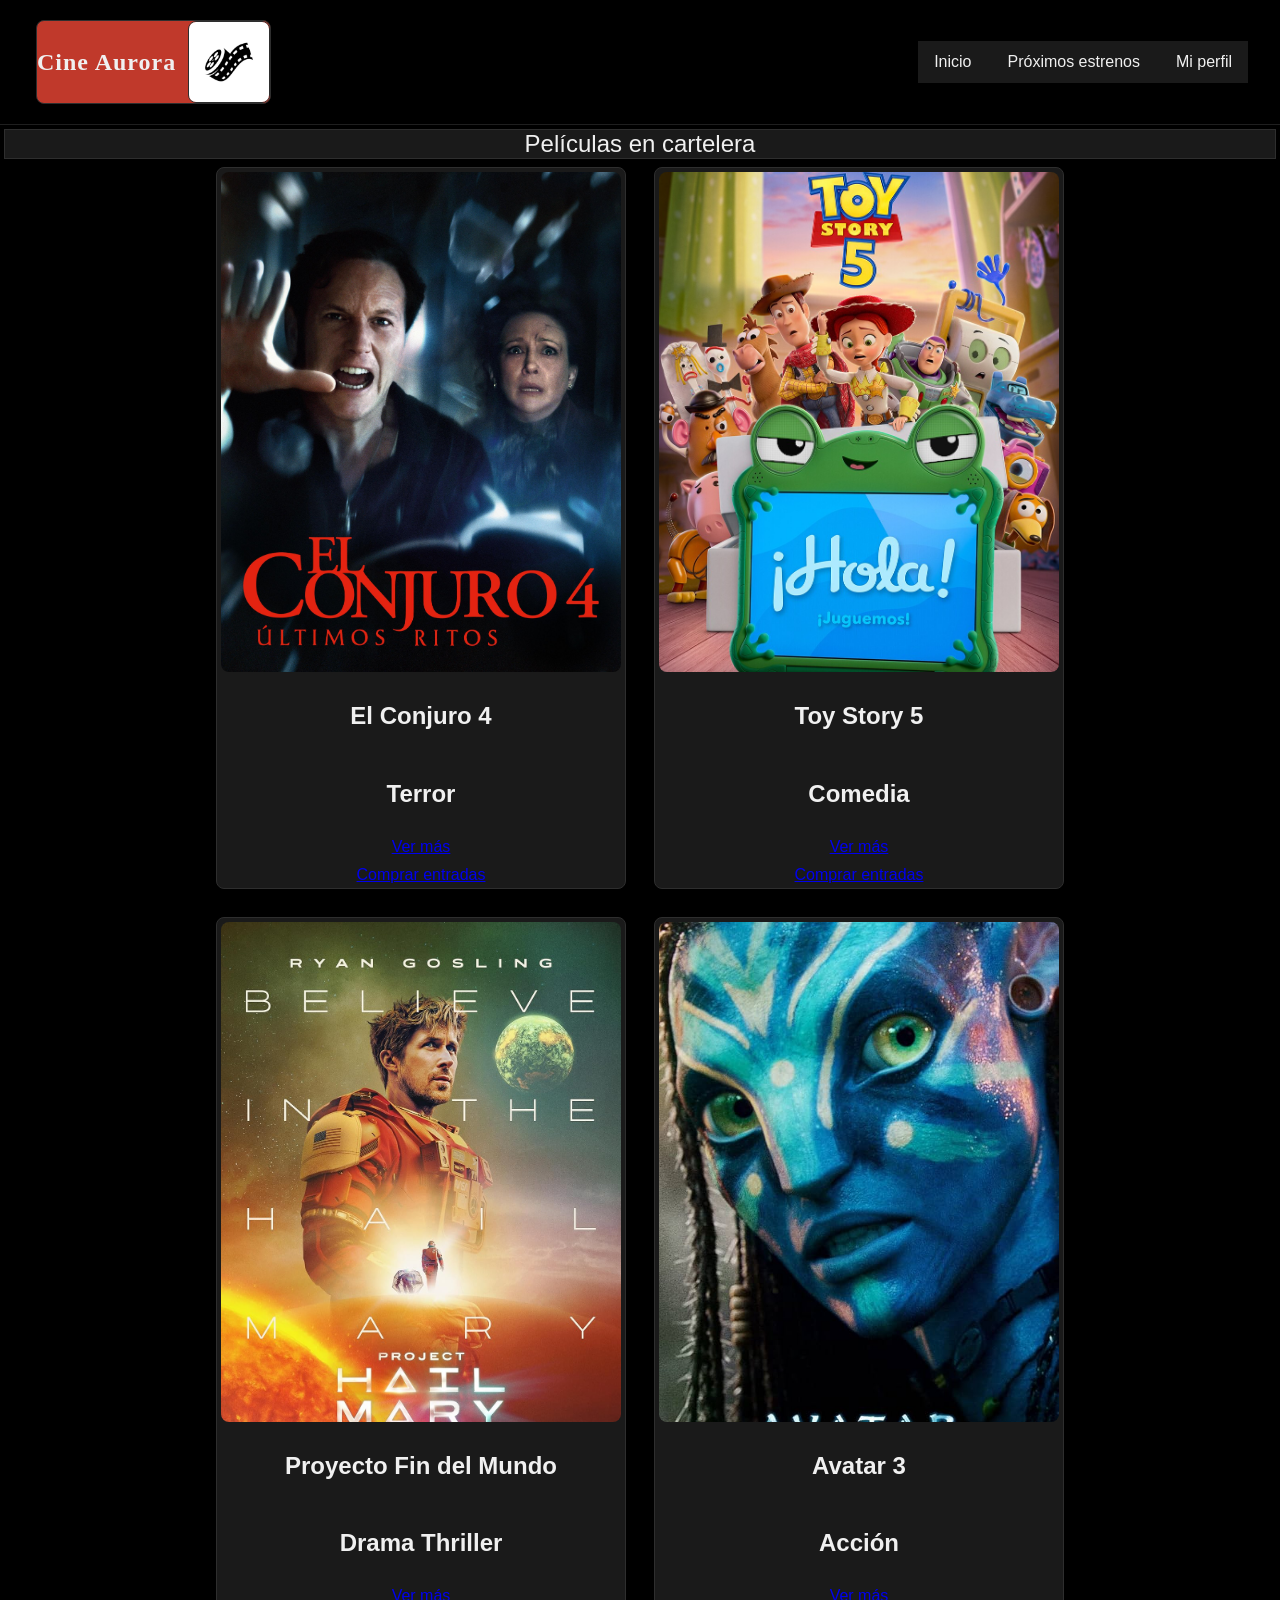
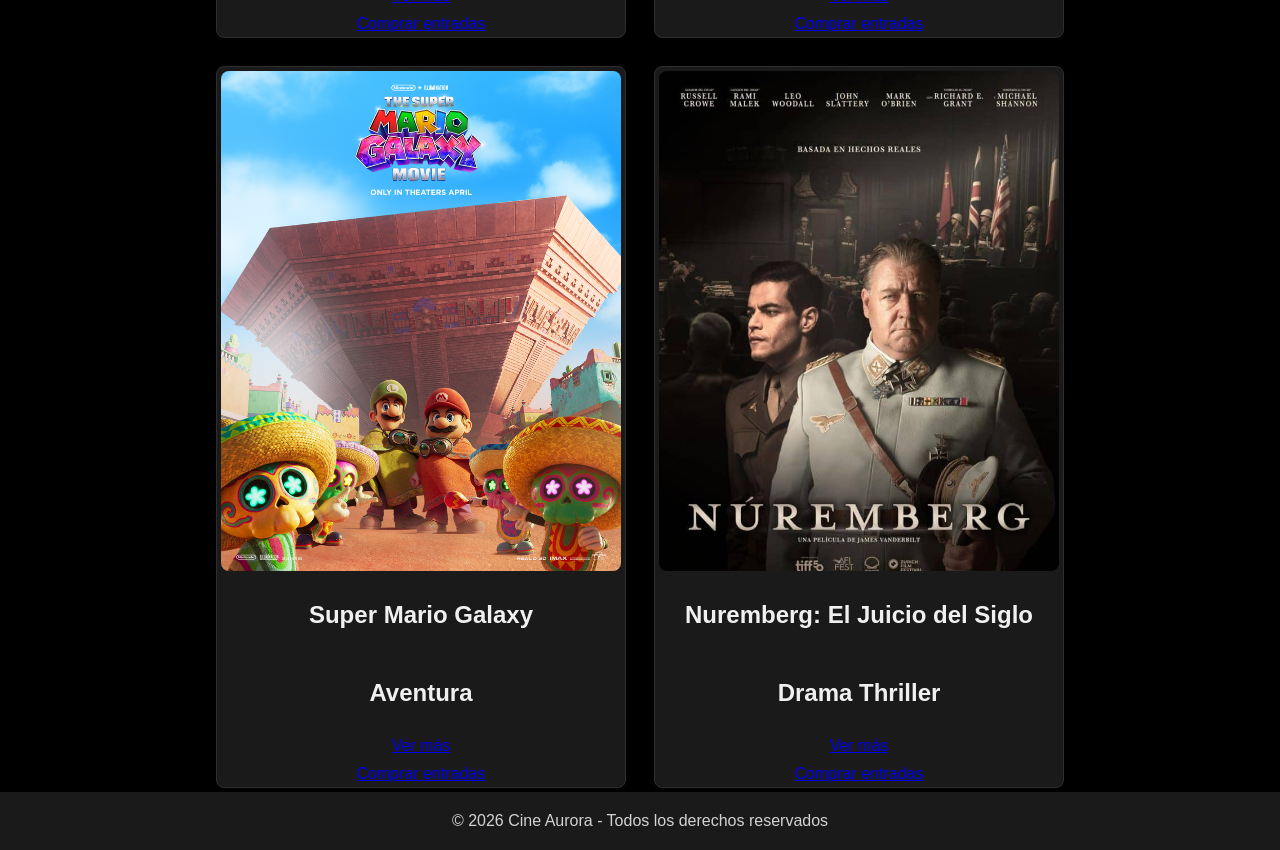
<file: index.html>
<!doctype html>
<html lang="es">
  <head>
    <meta charset="UTF-8" />
    <meta name="viewport" content="width=device-width, initial-scale=1.0" />
    <title>Cine Aurora 📽️</title>
    <meta name="description" content="Cine Aurora - Tu destino para disfrutar del mejor cine en la ciudad. Descubre las últimas películas, compra tus entradas y vive la experiencia cinematográfica al máximo." />
    <link rel="icon" href="./assets/favicon/logo-cine.png" />
    <link rel="stylesheet" href="./css/style.css" />
    <link rel="stylesheet" href="../css/components/nav.css"/>
    <link rel="stylesheet" href="../css/components/footer.css"/>
  </head>

  <body>
    <header>

      <div class="header-logo">
  <h1>Cine Aurora</h1>
  <img src="./assets/favicon/logo-cine.png" alt="logo-cine-aurora" />
</div>
<div class="header-nav">
  <nav class="nav-links">
    <a href="./index.html" class="nav-link">Inicio</a>
    <a href="./pages/estrenos.html" class="nav-link">Próximos estrenos</a>
    <a href="./pages/login.html" class="nav-link">Mi perfil</a>
  </nav>
</div>
        
          
          
        
      
    </header>

    <main>
      <section>
        <h2 class="section-titulo">Películas en cartelera</h2>

        <div class="paliculas-estrenos">
          <div class="pelicula-card">
            <img src="./assets/img/El conjuro.jpg" alt="El Conjuro 4 poster" />
            <h1>El Conjuro 4</h1>
            <h2>Terror</h2>
            <a href="./pages/detalle.html">Ver más</a>
            <a href="#" onclick="alert('Lo sentimos, en este momento no funciona nuestro sistema')">Comprar entradas</a>
          </div>

          <div class="pelicula-card">
            <img src="./assets/img/Toy Story 5.jpeg" alt="Toy Story 5 poster" />
            <h1>Toy Story 5</h1>
            <h2>Comedia</h2>
            <a href="./pages/detalle.html">Ver más</a>
            <a href="#" onclick="alert('Lo sentimos, en este momento no funciona nuestro sistema')">Comprar entradas</a>
          </div>

          <div class="pelicula-card">
            <img src="./assets/img/PROYECTO FIN DEL MUNDO.jpg" alt="Proyecto Fin del Mundo poster" />
            <h1>Proyecto Fin del Mundo</h1>
            <h2>Drama Thriller</h2>
            <a href="./pages/detalle.html">Ver más</a>
            <a href="#" onclick="alert('Lo sentimos, en este momento no funciona nuestro sistema')">Comprar entradas</a>
          </div>

          <div class="pelicula-card">
            <img src="./assets/img/avatar.jpg" alt="Avatar 3 poster" />
            <h1>Avatar 3</h1>
            <h2>Acción</h2>
            <a href="./pages/detalle.html">Ver más</a>
            <a href="#" onclick="alert('Lo sentimos, en este momento no funciona nuestro sistema')">Comprar entradas</a>
          </div>

          <div class="pelicula-card">
            <img src="./assets/img/MarioGalaxy.jpg" alt="Super Mario Galaxy poster" />
            <h1>Super Mario Galaxy</h1>
            <h2>Aventura</h2>
            <a href="./pages/detalle.html">Ver más</a>
            <a href="#" onclick="alert('Lo sentimos, en este momento no funciona nuestro sistema')">Comprar entradas</a>
          </div>

          <div class="pelicula-card">
            <img src="./assets/img/Nuremberg-710x1024.jpg" alt="Nuremberg: El Juicio del Siglo poster" />
            <h1>Nuremberg: El Juicio del Siglo</h1>
            <h2>Drama Thriller</h2>
            <a href="./pages/detalle.html">Ver más</a>
            <a href="#" onclick="alert('Lo sentimos, en este momento no funciona nuestro sistema')">Comprar entradas</a>

          </div>
        </div>
      </section>
    </main>

    <footer>
      <p>&copy; 2026 Cine Aurora - Todos los derechos reservados</p>
    </footer>
  </body>
</html>
</file>
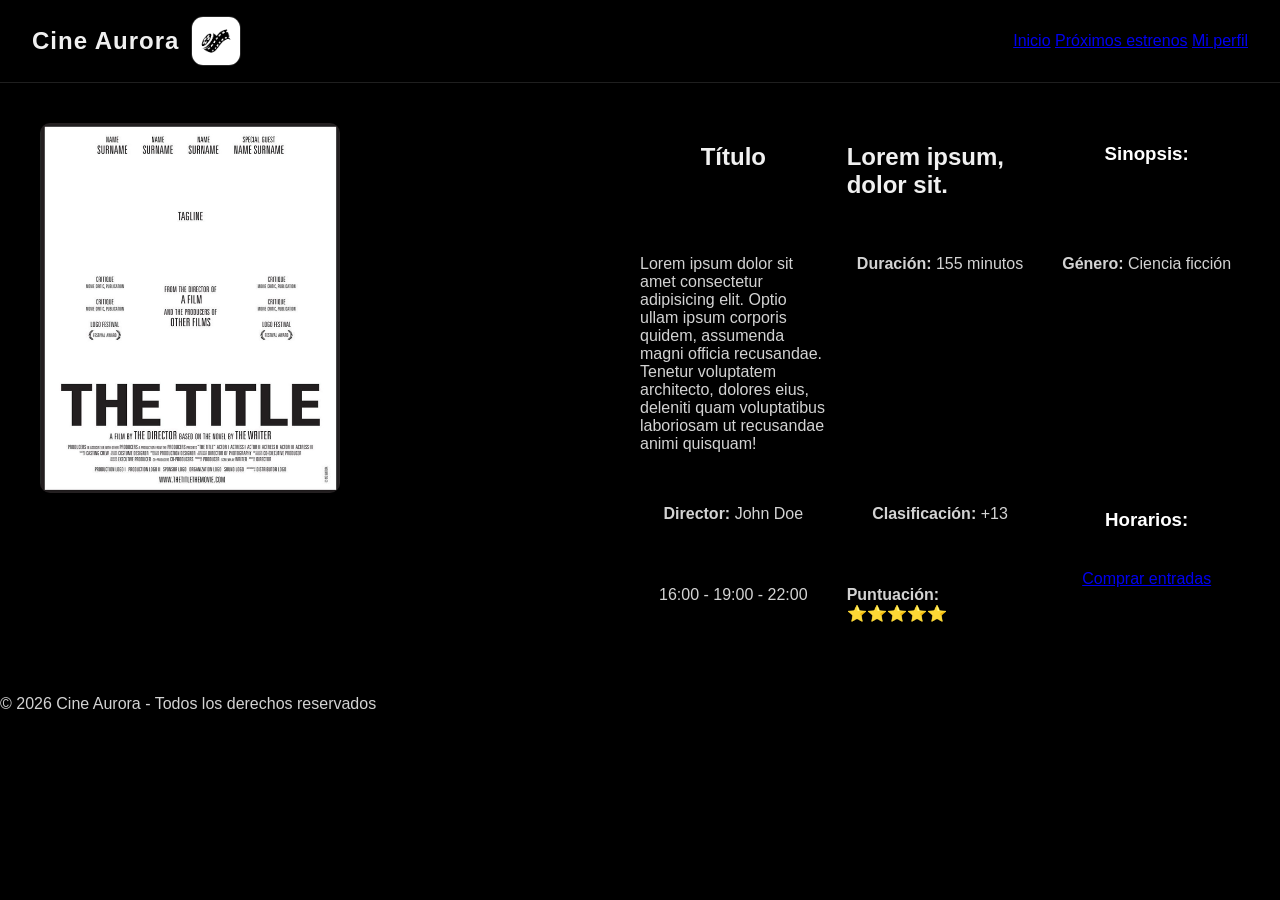
<file: pages/detalle.html>
<!doctype html>
<html lang="es">
  <head>
    <meta charset="UTF-8" />
    <meta name="viewport" content="width=device-width, initial-scale=1.0" />
    <title>Cine Aurora 📽️</title>
    <meta name="description" content="Cine Aurora - Detalle de la película." />
    <link rel="icon" href="../assets/favicon/logo-cine.png" />
    <link rel="stylesheet" href="../css/style.css" />
  </head>
  <body>
    <header>
      <div>
        <h1>Cine Aurora</h1>
        <img src="../assets/favicon/logo-cine.png" alt="logo-cine-aurora" />
      </div>
      <div>
        <nav>
          <a href="../index.html">Inicio</a>
          <a href="../pages/estrenos.html">Próximos estrenos</a>
          <a href="../pages/login.html">Mi perfil</a>
        </nav>
      </div>
    </header>

    <main>
      <section class="detalle">
    
       <div class="detalle-poster">
         <img src="../assets/img/poster-1.png" alt="Póster">
       </div>

       <div class="detalle-info">
          <h1>Título</h1>
          <h2>Lorem ipsum, dolor sit.</h2>

          <h3>Sinopsis:</h3>
          <p>
             Lorem ipsum dolor sit amet consectetur adipisicing elit. Optio
              ullam ipsum corporis quidem, assumenda magni officia recusandae.
              Tenetur voluptatem architecto, dolores eius, deleniti quam
              voluptatibus laboriosam ut recusandae animi quisquam!
         </p>

         <p><strong>Duración:</strong> 155 minutos</p>
         <p><strong>Género:</strong> Ciencia ficción</p>
         <p><strong>Director:</strong> John Doe</p>
         <p><strong>Clasificación:</strong> +13</p>

         <h3>Horarios:</h3>
         <p>16:00 - 19:00 - 22:00</p>
         <p><strong>Puntuación:</strong> ⭐⭐⭐⭐⭐</p>
         
         <a href="#" onclick="alert('No disponible')" class="btn">
            Comprar entradas
         </a>
       </div>
      </section>
    </main>

    <footer>
      <p>&copy; 2026 Cine Aurora - Todos los derechos reservados</p>
    </footer>
  </body>
</html>
</file>
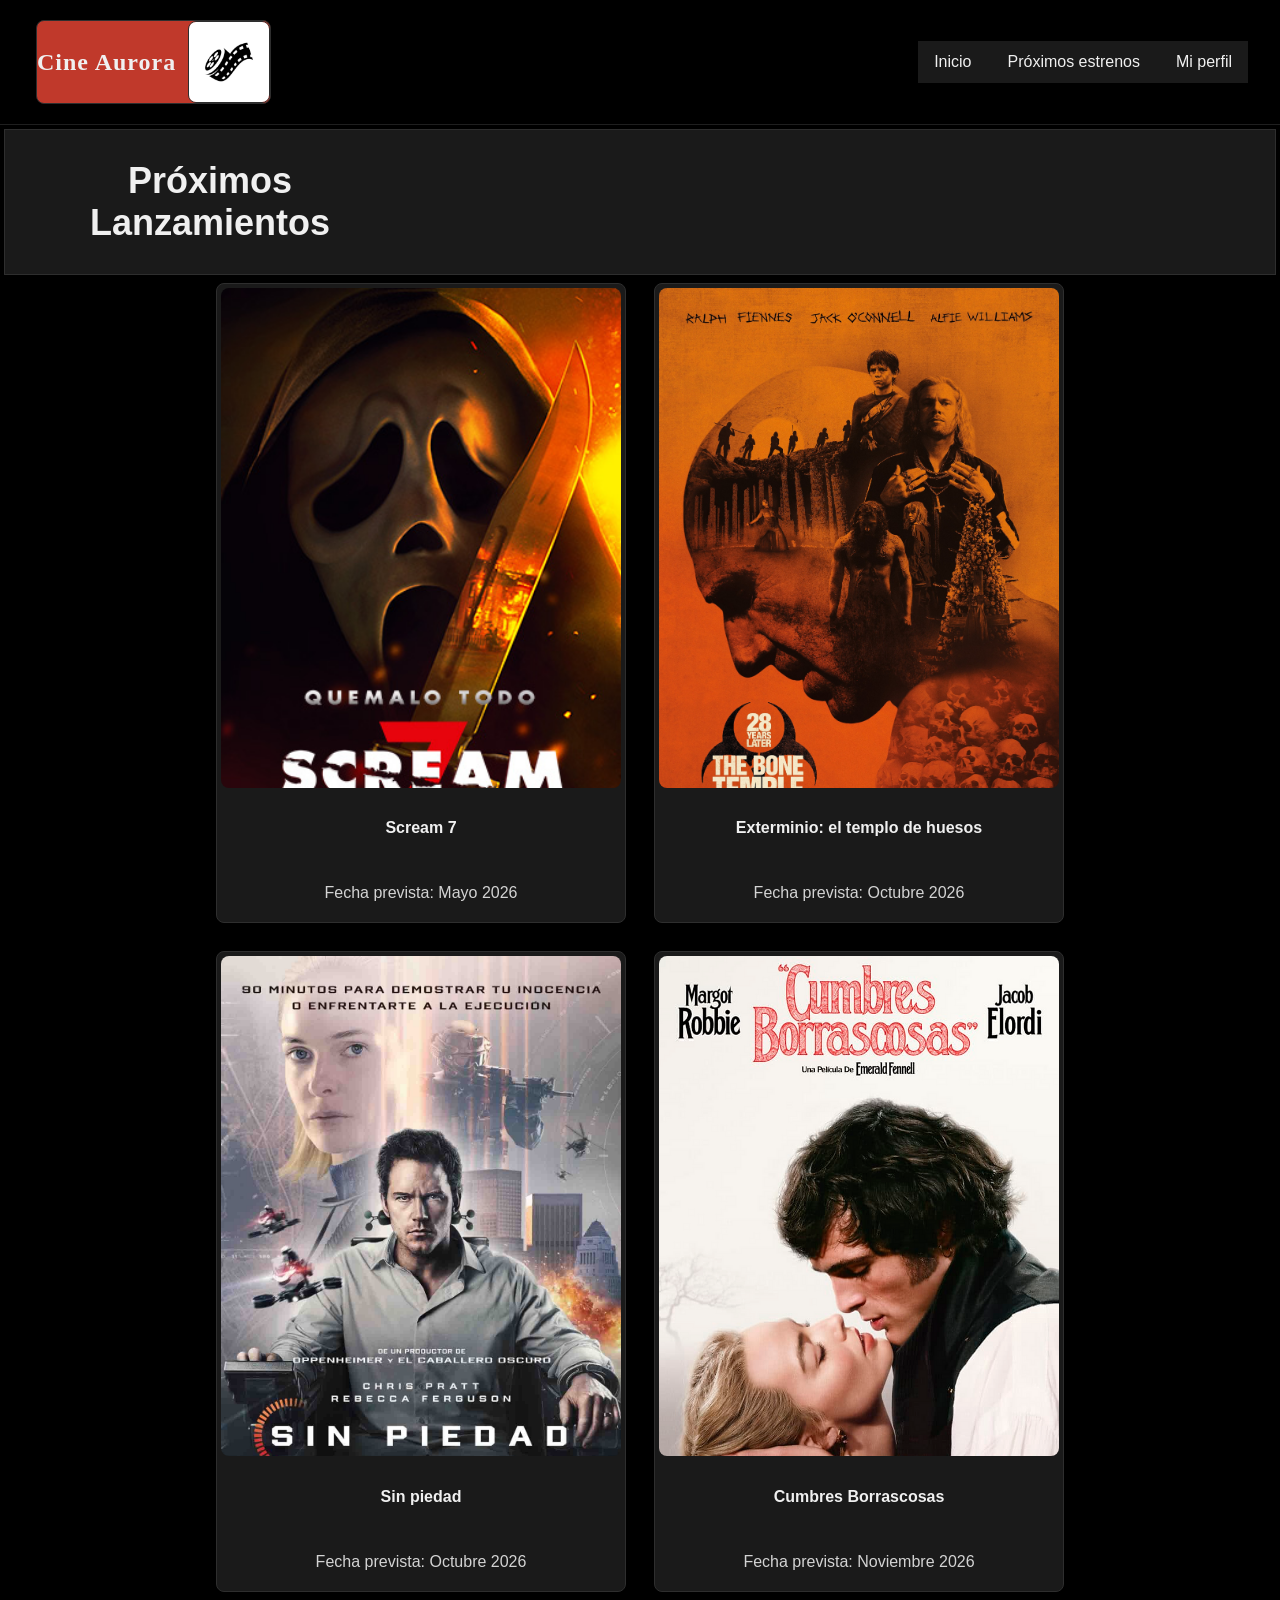
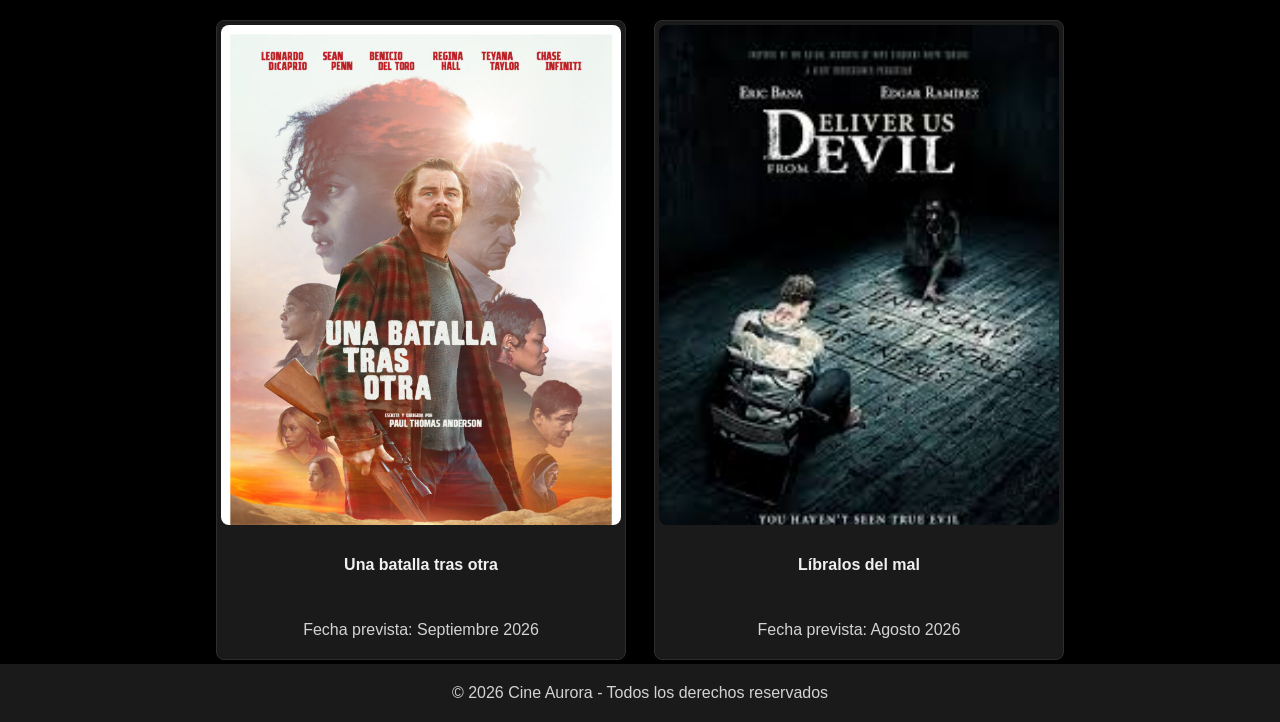
<file: pages/estrenos.html>
<!doctype html>
<html lang="es">
  <head>
    <meta charset="UTF-8" />
    <meta name="viewport" content="width=device-width, initial-scale=1.0" />
    <title>Cine Aurora 📽️ - Estrenos</title>
    <meta name="description" content="Cine Aurora - Estrenos" />
    <link rel="icon" href="../assets/favicon/logo-cine.png" />
    <link rel="stylesheet" href="../css/style.css" />
    <link rel="stylesheet" href="../css/components/nav.css"/>
    <link rel="stylesheet" href="../css/components/footer.css"/>
  </head>

  <body>
    <header>
      <div class="header-logo">
        <h1>Cine Aurora</h1>
        <img src="../assets/favicon/logo-cine.png" alt="logo-cine-aurora" />
      </div>
      <div class="header-nav">
        <nav class="nav-links">
          <a href="../index.html" class="nav-link">Inicio</a>
          <a href="#" class="nav-link">Próximos estrenos</a>
          <a href="../pages/login.html" class="nav-link">Mi perfil</a>
        </nav>
      </div>
    </header>

    <main>
      <section>

        <div class="section-titulo">
            <h1>Próximos Lanzamientos</h1>
        </div>

        <div class="paliculas-estrenos">

            <div class="pelicula-card">
              <img src="../assets/img/scream-7.png" alt="Próximamente" height="300px" width="200px" />
              <h4>Scream 7</h4>
              <p>Fecha prevista: Mayo 2026</p>
            </div>
          

          <div class="pelicula-card">
              <img src="../assets/img/templohuesos.png" alt="Próximamente" height="300px" width="200px" />
              <h4>Exterminio: el templo de huesos</h4>
              <p>Fecha prevista: Octubre 2026</p>
          </div>

          <div class="pelicula-card">
              <img src="../assets/img/sinpiedad.png" alt="Próximamente" height="300px" width="200px" />
              <h4>Sin piedad</h4>
              <p>Fecha prevista: Octubre 2026</p>
          </div>

          <div class="pelicula-card">
              <img src="../assets/img/CumbresBorrascosas.png" alt="Próximamente" height="300px" width="200px" />
              <h4>Cumbres Borrascosas</h4>
              <p>Fecha prevista: Noviembre 2026</p>
          </div>

          <div class="pelicula-card">
              <img src="../assets/img/Unabatallatrasotra.png" alt="Próximamente" height="300px" width="200px" />
              <h4>Una batalla tras otra</h4>
              <p>Fecha prevista: Septiembre 2026</p>
          </div>

          <div class="pelicula-card">
              <img src="../assets/img/Líbralosdelmal.png" alt="Próximamente" height="300px" width="200px" />
              <h4>Líbralos del mal</h4>
              <p>Fecha prevista: Agosto 2026</p>
          </div>
        </div>
      

      </section>

      <footer>
        <p>&copy; 2026 Cine Aurora - Todos los derechos reservados</p>
      </footer>
    </main>
  </body>
</html>
</file>
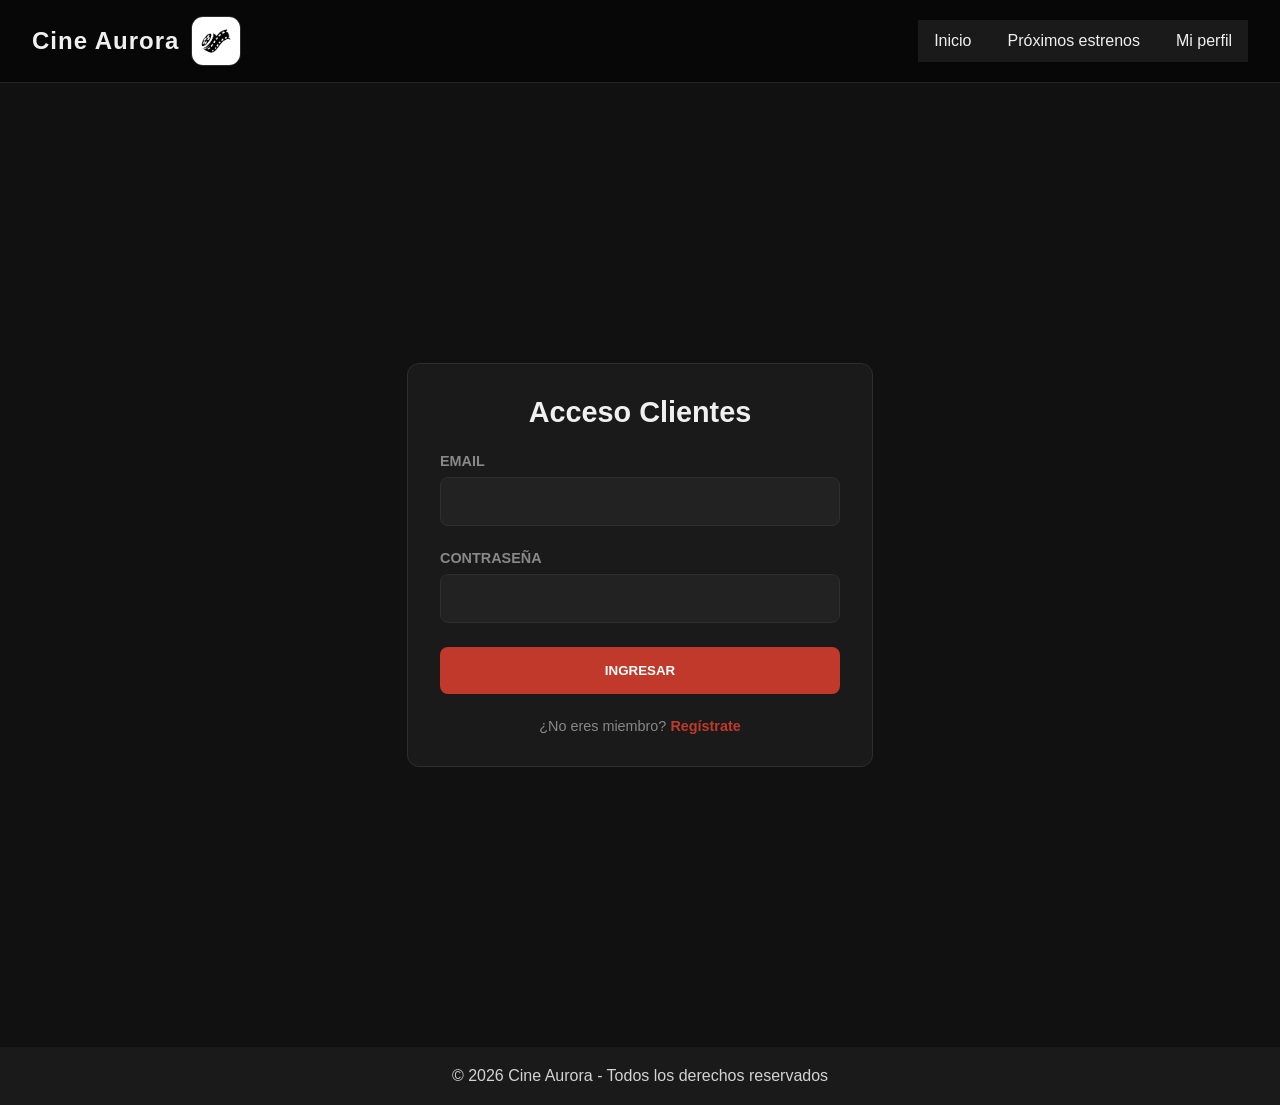
<file: pages/login.html>
<!doctype html>
<html lang="es">
  <head>
    <meta charset="UTF-8" />
    <meta name="viewport" content="width=device-width, initial-scale=1.0" />
    <title>Cine Aurora 📽️ - Login</title>
    <meta name="description" content="Cine Aurora - Login" />
    <link rel="icon" href="../assets/favicon/logo-cine.png" />
    <link rel="stylesheet" href="../css/style.css" />
    <link rel="stylesheet" href="../css/components/login.css" />
    <link rel="stylesheet" href="../css/components/nav.css"/>
    <link rel="stylesheet" href="../css/components/footer.css"/>
  </head>

  <body>
    <header>
      <div>
        <h1>Cine Aurora</h1>
        <img src="../assets/favicon/logo-cine.png" alt="logo-cine-aurora" />
      </div>
          <div class="header-nav">
            <nav class="nav-links">
             <a href="../index.html" class="nav-link">Inicio</a>
              <a href="../pages/estrenos.html" class="nav-link">Próximos estrenos</a>
              <a href="../pages/login.html" class="nav-link">Mi perfil</a>
            </nav>
          </div>
    </header>
    <main>
      <form action="perfil.html">
        <h2>Acceso Clientes</h2>
        <div>
          <label>Email</label>
          <input type="email" required />
        </div>
        <div>
          <label>Contraseña</label>
          <input type="password" required />
        </div>
        <button type="submit">Ingresar</button>
        <p>¿No eres miembro? <a href="registro.html">Regístrate</a></p>
      </form>
    </main>

    <footer>
      <p>&copy; 2026 Cine Aurora - Todos los derechos reservados</p>
    </footer>
  </body>
</html>
</file>
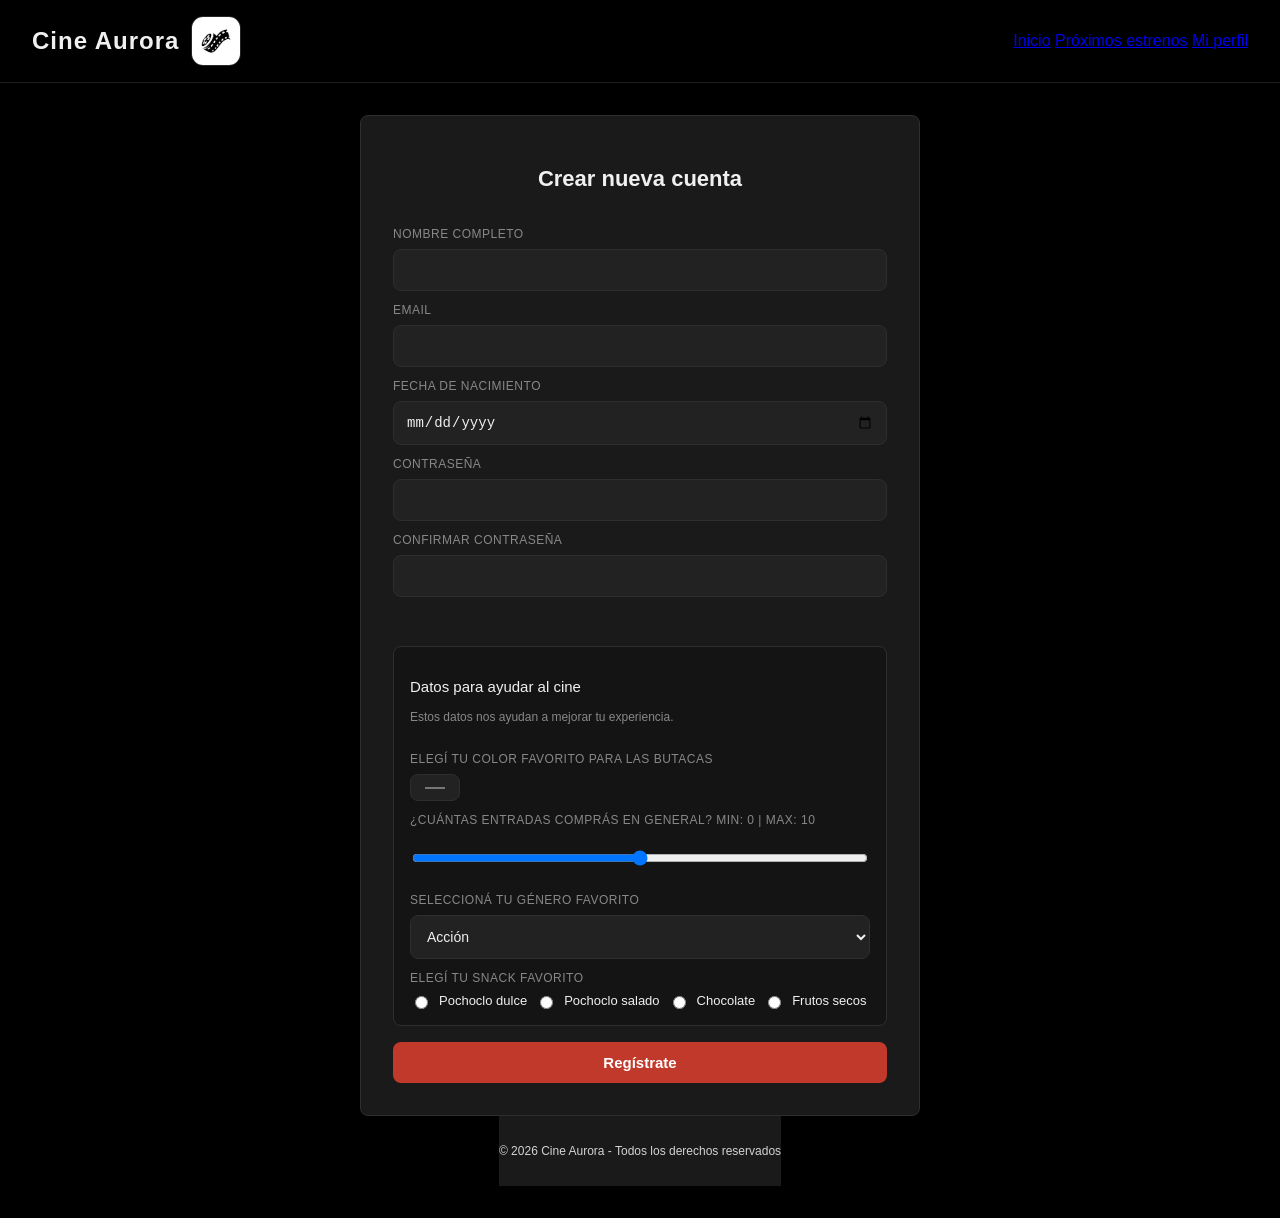
<file: pages/registro.html>
<!doctype html>
<html lang="es">
  <head>
    <meta charset="UTF-8" />
    <meta name="viewport" content="width=device-width, initial-scale=1.0" />
    <title>Cine Aurora 📽️ - Registro</title>
    <meta name="description" content="Cine Aurora - Registro" />
    <link rel="icon" href="../assets/favicon/logo-cine.png" />
    <link rel="stylesheet" href="../css/style.css" />
    <link rel = "stylesheet" href = "../css/components/registro.css"  />
    <link rel="stylesheet" href="../css/components/nav.css"/>
    <link rel="stylesheet" href="../css/components/footer.css"/>
  </head>
  <body id="page-registro">

    <header>
      <div>
        <h1>Cine Aurora</h1>
        <img src="../assets/favicon/logo-cine.png" alt="logo-cine-aurora" />
      </div>
      <div>
        <nav>
          <a href="../index.html">Inicio</a>
          <a href="./estrenos.html">Próximos estrenos</a>
          <a href="./login.html">Mi perfil</a>
        </nav>
      </div>
    </header>


    <main id="main-content">
      <div class="registro-container">
        <form class="registro-form" action="login.html">
          <h2 class="form-title">Crear nueva cuenta</h2>

          <div class="form-grid">
            <div class="form-group span-full">
              <label for="nombre-completo">Nombre Completo</label>
              <input type="text" id="nombre-completo" class="form-input" required />
            </div>

            <div class="form-group span-full">
              <label for="email">Email</label>
              <input type="email" id="email" class="form-input" required />
            </div>

            <div class="form-group span-full">
              <label for="fecha-nacimiento">Fecha de nacimiento</label>
              <input type="date" id="fecha-nacimiento" class="form-input" required />
            </div>

            <div class="form-group span-full">
              <label for="contrasena" >Contraseña</label>
              <input type="password" id="contrasena" class="form-input" required />
            </div>

            <div class="form-group span-full">
              <label for="confirmar-contrasena" >Confirmar contraseña</label>
              <input type="password" id="confirmar-contrasena" class="form-input" required />
            </div>

          </div>

          <hr class="form-divider" /> 

           <div class="seccion-extra">
            <div class="seccion-extra-header">
              <h3>Datos para ayudar al cine</h3>
              <p>Estos datos nos ayudan a mejorar tu experiencia.</p>
            </div>
            <div class="seccion-extra-campos">
              <div class="form-group">
                <label for="color-butaca">Elegí tu color favorito para las butacas</label>
                <input type="color" id="color-butaca" />
              </div>
              <div class="form-group">
                <label for="cantidad-entradas">¿Cuántas entradas comprás en general? Min: 0 | Max: 10</label>
                <input type="range" id="cantidad-entradas" min="0" max="10" />
              </div>
              <div class="form-group">
                <label for="genero-favorito">Seleccioná tu género favorito</label>
                <select id="genero-favorito">
                  <option>Acción</option>
                  <option>Drama</option>
                  <option>Ciencia ficción</option>
                  <option>Terror</option>
                  <option>Comedia</option>
                  <option>Romance</option>
                </select>
              </div>
              <div class="form-group">
                <label>Elegí tu snack favorito</label>
                <div class="radio-group">
                  <input type="radio" name="snack" id="snack-dulce" />
                  <label for="snack-dulce">Pochoclo dulce</label>
                  <input type="radio" name="snack" id="snack-salado" />
                  <label for="snack-salado">Pochoclo salado</label>
                  <input type="radio" name="snack" id="snack-chocolate" />
                  <label for="snack-chocolate">Chocolate</label>
                  <input type="radio" name="snack" id="snack-frutos" />
                  <label for="snack-frutos">Frutos secos</label>
                </div>
              </div>
            </div>
          </div>

          <div class="form-actions">
            <button type="submit" class="btn-submit">Regístrate</button>
          </div>
        </form>
      </div>

      <footer id="main-footer">
        <p>&copy; 2026 Cine Aurora - Todos los derechos reservados</p>
      </footer>
    </main>

  </body>
</html>
</file>
<file: css/style.css>
@import url(./components/poster.css); /* solo tiene modificado las dimensiones de las img */
@import url(./components/detalle.css);
body {
  background: linear-gradient(to bottom, rgb(0, 0, 0), black);
  color: white;
  font-family: 'Faster One', cursive;
}

header {
  position: sticky;
  top: 0;
  z-index: 100;
  display: flex;
  align-items: center;
  justify-content: space-between;
  gap: 1rem;
  padding: 1rem 2rem;
  background: rgba(0, 0, 0, 0.55);
  backdrop-filter: blur(14px);
  border-bottom: 1px solid rgba(255, 255, 255, 0.12);
}

header > div:first-child {
  display: flex;
  align-items: center;
  gap: 0.75rem;
}

header h1 {
  margin: 0;
  font-size: 1.5rem;
  letter-spacing: 1px;
}

header img {
  width: 48px;
  height: 48px;
  object-fit: cover;
  border-radius: 12px;
  border: 1px solid rgba(255, 255, 255, 0.15);
}



main section div {
  display: grid;
  grid-template-columns: repeat(3, 1fr);
  gap: 20px;
  justify-items: center;
}

main section div div {
  text-align: center;
  margin: 10px;
  max-width: 500px;
}

main section div div img {
  max-width: 100%;
  width: 500px;
  height: auto;
  object-fit: cover;
  border-radius: 8px;
}

h3 {
  color: white;
}

p {
  color: lightgray;
}

.description {
  color: white;
  font-style: italic;
  margin: 5px 0;
}

:root {
  --color-primary: #c0392b;
  --color-primary-dark: #96281b;
  --color-bg: #111111;
  --color-surface: #1a1a1a;
  --color-surface-alt: #141414;
  --color-border: #2e2e2e;
  --color-text: #f0f0f0;
  --color-text-muted: #888888;
  --color-input-bg: #222222;
  --space: 4px;
  --radius: 8px;
}

.header-logo {
  background-color: var(--color-primary);
  width: auto;
  height: auto;
  color: var(--color-text);
  font: 1.5em serif;
  margin: var(--space);
  border-radius: var(--radius);
  border: 1px solid var(--color-border);
  display: flex;
  align-items: center;
  gap: 30px;
  text-align: right;
}

.header-logo img {
  width: 80px;
  height: 80px;
  object-fit: contain;
  border: 1px solid var(--color-border);
  border-radius: var(--radius);
  border-color: var(--color-border); ;
}

.section-titulo {
  text-align: center;
  background-color: var(--color-surface);
  margin: var(--space);
  color: var(--color-text);
  font: 1.5em sans-serif;
  border-radius: auto;
  border: 1px solid var(--color-border);
}


body {
  background-color: var(--color-bg);
  color: var(--color-text);
  font: 1em sans-serif;
  margin: 0;
  padding: 0;
  align-items: right; ;
}

.pelicula-card {
  background-color: var(--color-surface);
  border: 1px solid var(--color-border);
  border-radius: var(--radius);
  padding: var(--space);
  margin: var(--space);
  width: 400px;
  color: var(--color-text);
  font: 1em sans-serif;;
  display: flex;
  flex-direction: column;  
  flex-wrap: wrap;
  gap: 10px;
  
}

.pelicula-card img {
  width: 100%;
  height: 500px;               
  object-fit: cover;          
  object-position: center top; 
  border-radius: var(--radius);
}

.paliculas-estrenos {
  display: flex;
  flex-wrap: wrap;
  gap: 20px;
  justify-content: center;
}

.card {
  display: flex;
  flex-direction: column;
}

.card img {
  width: 100%;
  height: 350px;        
  object-fit: cover;   
  object-position: top; 
}
</file>
<file: css/components/nav.css>
:root {
  --color-primary: #c0392b;
  --color-primary-dark: #96281b;
  --color-bg: #111111;
  --color-surface: #1a1a1a;
  --color-surface-alt: #141414;
  --color-border: #2e2e2e;
  --color-text: #f0f0f0;
  --color-text-muted: #888888;
  --color-input-bg: #222222;
  --space: 4px;
  --radius: 8px;
}

.header-nav {
    background-color: var(--color-surface);
    color: var(--color-text);
    font: 1em sans-serif;
    padding: var(--space);
    display: flex;
    justify-content: space-between;
    align-items: center;
}

.nav-links {
    display: flex;
    gap: calc(var(--space) * 3);
}

.nav-link {
    color: var(--color-text);
    text-decoration: none;
    padding: calc(var(--space) * 2) calc(var(--space) * 3);
    border-radius: var(--radius);
    transition: background-color 0.2s ease, color 0.2s ease;
}

.nav-link:hover {
    color: var(--color-primary);
    background-color: rgba(255, 255, 255, 0.08);
}
</file>
<file: css/components/footer.css>
:root {
  --color-primary: #c0392b;
  --color-primary-dark: #96281b;
  --color-bg: #111111;
  --color-surface: #1a1a1a;
  --color-surface-alt: #141414;
  --color-border: #2e2e2e;
  --color-text: #f0f0f0;
  --color-text-muted: #888888;
  --color-input-bg: #222222;
  --space: 4px;
  --radius: 8px;
}

footer { 
    background-color: var(--color-surface);
    color: var(--color-text);
    font: 1em sans-serif;
    padding: var(--space);
    text-align: center;
}
</file>
<file: css/components/login.css>
:root {
  --color-primary: #c0392b;
  --color-primary-dark: #96281b;
  --color-bg: #111111;
  --color-surface: #1a1a1a;
  --color-surface-alt: #141414;
  --color-border: #2e2e2e;
  --color-text: #f0f0f0;
  --color-text-muted: #888888;
  --color-input-bg: #222222;
}

body {
  margin: 0;
  font-family: Arial, sans-serif;
  background: var(--color-bg);
  color: var(--color-text);
}

main {
  display: grid;
  place-items: center;
  min-height: 100vh;
  padding: 2rem;
}

form {
  display: grid;
  gap: 1.5rem;

  max-width: 400px;
  width: 100%;
  padding: 2rem;

  background: var(--color-surface);
  border-radius: 12px;
  border: 1px solid var(--color-border);
}

form h2 {
  text-align: center;
  margin: 0;
  font-size: 1.8rem;
}

form > div {
  display: grid;
  gap: 0.5rem;
}

form label {
  font-size: 0.9rem;
  font-weight: 600;
  text-transform: uppercase;
  color: var(--color-text-muted);
}

form input {
  padding: 0.9rem 1rem;
  border-radius: 8px;
  border: 1px solid var(--color-border);
  background: var(--color-input-bg);
  color: var(--color-text);
  font-size: 1rem;
  transition: 0.3s;
}

form input:focus {
  outline: none;
  border-color: var(--color-primary);
  box-shadow: 0 0 8px rgba(192, 57, 43, 0.4);
}

form input::placeholder {
  color: var(--color-text-muted);
}

form button {
  padding: 1rem;
  border: none;
  border-radius: 8px;

  background: var(--color-primary);
  color: #fff;

  font-weight: bold;
  text-transform: uppercase;
  cursor: pointer;

  transition: 0.3s;
}

/* 🔷 Hover */
form button:hover {
  background: var(--color-primary-dark);
  transform: translateY(-2px);
}

form button:active {
  transform: translateY(0);
}

/* 🔷 Texto */
form p {
  text-align: center;
  font-size: 0.9rem;
  color: var(--color-text-muted);
  margin: 0;
}

/* 🔷 Link */
form a {
  color: var(--color-primary);
  text-decoration: none;
  font-weight: 600;
}

form a:hover {
  text-decoration: underline;
}

/* 🔷 Responsive */
@media (max-width: 480px) {
  form {
    padding: 1.5rem;
  }

  form h2 {
    font-size: 1.5rem;
  }
}
</file>
<file: css/components/registro.css>
:root {
  --color-primary: #c0392b;
  --color-primary-dark: #96281b;
  --color-bg: #111111;
  --color-surface: #1a1a1a;
  --color-surface-alt: #141414;
  --color-border: #2e2e2e;
  --color-text: #f0f0f0;
  --color-text-muted: #888888;
  --color-input-bg: #222222;
  --space: 4px;
  --radius: 8px;
}

#main-header {
  background: #000000;
  border-bottom: 2px solid var(--color-primary);
  padding: calc(var(--space) * 3) calc(var(--space) * 8);
  display: flex;
  align-items: center;
  justify-content: space-between;
}

.header-brand {
  display: flex;
  align-items: center;
  gap: calc(var(--space) * 2);
}

.header-title {
  font-size: 20px;
  color: var(--color-primary);
  letter-spacing: 2px;
}

.header-logo {
  width: 32px;
  height: 32px;
}

.nav-links {
  display: flex;
  gap: calc(var(--space) * 4);
}

.nav-link {
  color: var(--color-text);
  text-decoration: none;
  font-size: 14px;
  padding: calc(var(--space) * 1) calc(var(--space) * 2);
  border-radius: var(--radius);
  transition: color 0.2s;
}

.nav-link:hover {
  color: var(--color-primary);
}


#main-content {
  flex: 1;
  display: flex;
  flex-direction: column;
  align-items: center;
  padding: calc(var(--space) * 8) calc(var(--space) * 4);
}

.registro-container {
  width: 100%;
  max-width: 560px;
  display: flex;
  flex-direction: column;
  gap: calc(var(--space) * 6);
}


.registro-form {
  background: var(--color-surface);
  border: 1px solid var(--color-border);
  border-radius: var(--radius);
  padding: calc(var(--space) * 8);
  display: flex;
  flex-direction: column;
  gap: calc(var(--space) * 4);
}

.form-title {
  font-size: 22px;
  font-weight: 700;
  text-align: center;
  color: var(--color-text);
}

.form-title .highlight {
  color: var(--color-primary);
}


.form-grid {
  display: grid;
  grid-template-columns: 1fr 1fr;
  gap: calc(var(--space) * 3);
}

.form-group {
  display: flex;
  flex-direction: column;
  gap: calc(var(--space) * 2);
}

.form-group.span-full {
  grid-column: 1 / -1;
}

.form-group label {
  font-size: 12px;
  color: var(--color-text-muted);
  text-transform: uppercase;
  letter-spacing: 0.5px;
  font-weight: 500;
}

.form-group input,
.form-group select {
  background: var(--color-input-bg);
  border: 1px solid var(--color-border);
  border-radius: var(--radius);
  padding: calc(var(--space) * 3) calc(var(--space) * 3);
  color: var(--color-text);
  font-size: 14px;
  outline: none;
  transition: border-color 0.2s;
}

.form-group input:focus,
.form-group select:focus {
  border-color: var(--color-primary);
  box-shadow: 0 0 0 2px rgba(192, 57, 43, 0.2);
}

.form-group input::placeholder {
  color: #444444;
}

.form-divider {
  border: none;
  border-top: 1px solid var(--color-border);
}

.seccion-extra {
  background: var(--color-surface-alt);
  border: 1px solid var(--color-border);
  border-radius: var(--radius);
  padding: calc(var(--space) * 4);
  display: flex;
  flex-direction: column;
  gap: calc(var(--space) * 4);
}

.seccion-extra-header h3 {
  font-size: 15px;
  font-weight: 500;
  color: var(--color-text);
}

.seccion-extra-header p {
  font-size: 12px;
  color: var(--color-text-muted);
  margin-top: calc(var(--space) * 1);
}

.seccion-extra-campos {
  display: flex;
  flex-direction: column;
  gap: calc(var(--space) * 3);
}


.radio-group {
  display: flex;
  flex-wrap: wrap;
  align-items: center;
  gap: calc(var(--space) * 2);
}

.radio-group input[type="radio"] {
  accent-color: var(--color-primary);
}

.radio-group label {
  font-size: 13px;
  color: var(--color-text);
  text-transform: none;
  letter-spacing: 0;
}


.form-actions {
  display: flex;
  justify-content: center;
}

.btn-submit {
  background: var(--color-primary);
  color: #ffffff;
  border: none;
  border-radius: var(--radius);
  padding: calc(var(--space) * 3) calc(var(--space) * 8);
  font-size: 15px;
  font-weight: 600;
  cursor: pointer;
  width: 100%;
  transition: background 0.2s, transform 0.1s;
}

.btn-submit:hover {
  background: var(--color-primary-dark);
}

.btn-submit:active {
  transform: scale(0.98);
}


#main-footer {
  text-align: center;
  font-size: 12px;
  color: var(--color-text-muted);
  padding: calc(var(--space) * 4) 0;
}


@media (max-width: 500px) {
  .form-grid {
    grid-template-columns: 1fr;
  }

  .form-group.span-full {
    grid-column: 1;
  }

  #main-header {
    flex-direction: column;
    gap: calc(var(--space) * 2);
    padding: calc(var(--space) * 3) calc(var(--space) * 4);
  }

  .nav-links {
    gap: calc(var(--space) * 2);
  }
}
</file>
